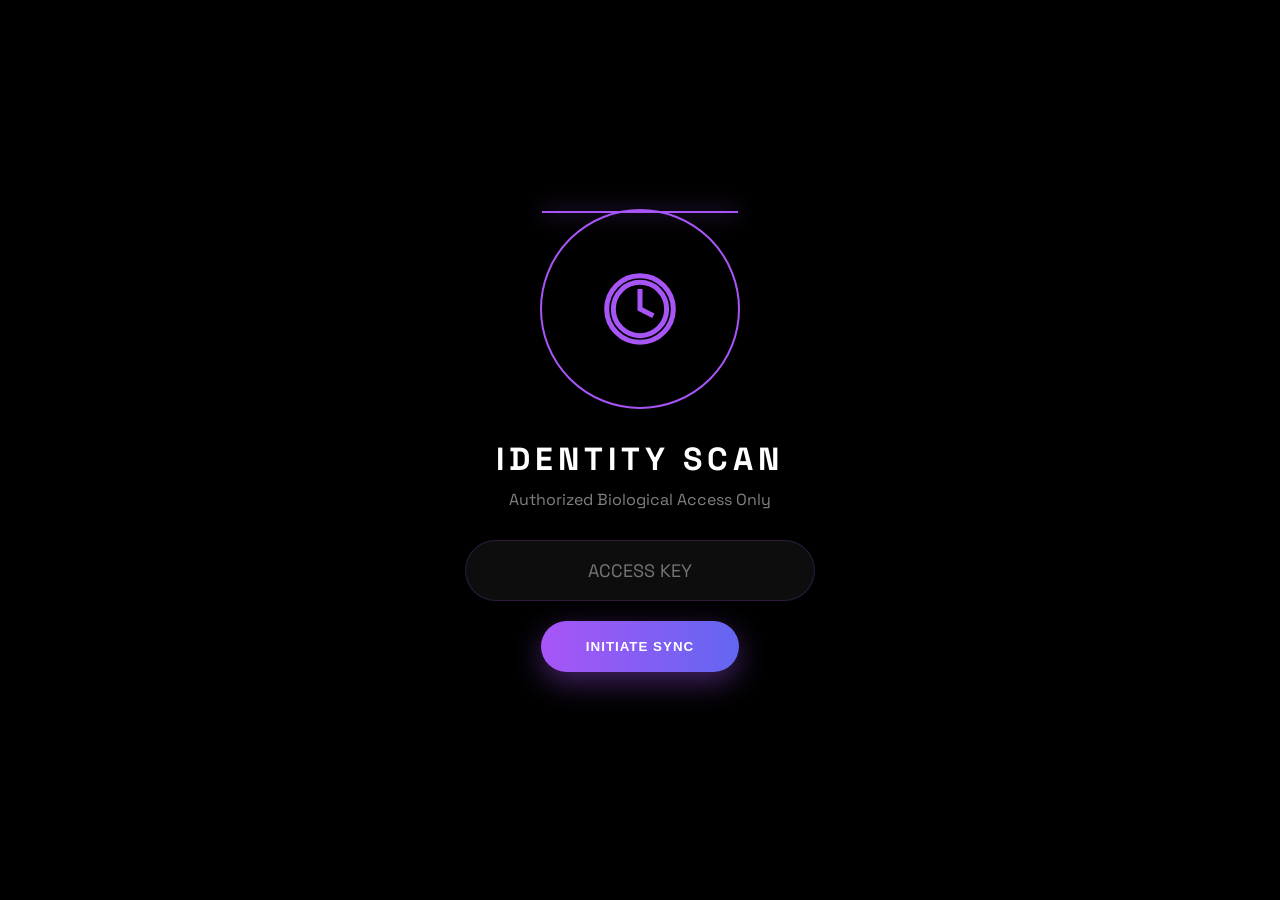
<file: admin_portal/index.html>
<!DOCTYPE html>
<html lang="en">
<head>
    <meta charset="UTF-8">
    <meta name="viewport" content="width=device-width, initial-scale=1.0">
    <title>AryaX | 2060 Neural Command Center</title>
    <link href="https://fonts.googleapis.com/css2?family=Outfit:wght@300;400;600;900&family=Space+Grotesk:wght@300;500;700&display=swap" rel="stylesheet">
    <style>
        :root {
            --bg: #010103;
            --accent: #a855f7;
            --accent-glow: rgba(168, 85, 247, 0.4);
            --card: rgba(10, 10, 15, 0.6);
            --border: rgba(168, 85, 247, 0.2);
            --text: #ffffff;
            --muted: rgba(255, 255, 255, 0.5);
        }
        * { box-sizing: border-box; margin: 0; padding: 0; }
        body {
            background: var(--bg);
            color: var(--text);
            font-family: 'Space Grotesk', sans-serif;
            overflow: hidden;
            height: 100vh;
        }

        /* 🌌 NEURAL BACKGROUND CANVAS */
        #neuralCanvas {
            position: fixed;
            inset: 0;
            z-index: -1;
            opacity: 0.3;
        }

        .command-center {
            display: grid;
            grid-template-columns: 320px 1fr;
            height: 100vh;
            backdrop-filter: blur(10px);
        }

        /* SIDEBAR (HOLOGRAPHIC) */
        .sidebar {
            background: rgba(5, 5, 10, 0.8);
            border-right: 1px solid var(--border);
            padding: 40px 25px;
            display: flex;
            flex-direction: column;
            gap: 40px;
            box-shadow: 20px 0 50px rgba(0,0,0,0.5);
        }
        .logo-wrap {
            display: flex;
            align-items: center;
            gap: 15px;
            font-size: 26px;
            font-weight: 900;
            letter-spacing: -1px;
            text-shadow: 0 0 10px var(--accent-glow);
        }
        .nav-link {
            padding: 15px 20px;
            border-radius: 16px;
            color: var(--muted);
            font-weight: 500;
            cursor: pointer;
            transition: 0.4s;
            border: 1px solid transparent;
            display: flex; align-items: center; gap: 15px;
        }
        .nav-link:hover, .nav-link.active {
            background: rgba(168, 85, 247, 0.05);
            color: #fff;
            border-color: var(--border);
            box-shadow: inset 0 0 15px rgba(168, 85, 247, 0.1);
        }

        /* MAIN TERMINAL AREA */
        .terminal-core {
            padding: 40px;
            overflow-y: auto;
            position: relative;
        }

        .header-status {
            display: flex;
            justify-content: space-between;
            align-items: center;
            margin-bottom: 50px;
        }
        .status-pill {
            background: rgba(34, 197, 94, 0.1);
            color: #22c55e;
            padding: 8px 20px;
            border-radius: 100px;
            font-size: 12px;
            font-weight: 800;
            border: 1px solid rgba(34, 197, 94, 0.2);
            display: flex; align-items: center; gap: 10px;
        }
        .status-pill.maintenance { background: rgba(239, 68, 68, 0.1); color: #ef4444; border-color: rgba(239, 68, 68, 0.2); }
        .pulse { width: 8px; height: 8px; background: currentColor; border-radius: 50%; animation: pulse 2s infinite; }

        @keyframes pulse { 0% { opacity: 1; transform: scale(1); } 100% { opacity: 0; transform: scale(3); } }

        /* ANALYTICS GRID */
        .analytics-grid {
            display: grid;
            grid-template-columns: repeat(4, 1fr);
            gap: 25px;
            margin-bottom: 50px;
        }
        .glass-card {
            background: var(--card);
            border: 1px solid var(--border);
            padding: 30px;
            border-radius: 28px;
            position: relative;
            overflow: hidden;
            transition: 0.3s;
        }
        .glass-card:hover { transform: translateY(-5px); box-shadow: 0 15px 40px rgba(0,0,0,0.4); border-color: var(--accent); }
        .card-label { font-size: 11px; text-transform: uppercase; letter-spacing: 2px; color: var(--muted); margin-bottom: 12px; display: block; }
        .card-value { font-size: 38px; font-weight: 900; color: #fff; text-shadow: 0 0 15px var(--accent-glow); }

        /* QUANTUM TERMINAL PANEL */
        .quantum-panel {
            background: rgba(0,0,0,0.8);
            border: 1px solid var(--border);
            border-radius: 32px;
            padding: 40px;
            box-shadow: 0 30px 60px rgba(0,0,0,0.6);
        }
        .table-wrap { width: 100%; border-collapse: collapse; margin-top: 20px; }
        th { text-align: left; padding: 20px; border-bottom: 1px solid var(--border); color: var(--muted); font-size: 12px; }
        td { padding: 20px; border-bottom: 1px solid rgba(255,255,255,0.02); font-size: 14px; }
        .energy-pill { background: rgba(168, 85, 247, 0.1); color: var(--accent); padding: 5px 12px; border-radius: 10px; border: 1px solid var(--border); }
        .rank-badge { font-size: 10px; font-weight: 800; text-transform: uppercase; padding: 2px 8px; border-radius: 4px; background: rgba(255,255,255,0.05); color: var(--muted); }

        /* BIOMETRIC LOCK */
        #lockScreen {
            position: fixed;
            inset: 0;
            background: #000;
            z-index: 10000;
            display: flex;
            align-items: center;
            justify-content: center;
            flex-direction: column;
        }
        .scan-circle {
            width: 200px;
            height: 200px;
            border: 2px solid var(--accent);
            border-radius: 50%;
            position: relative;
            display: flex; align-items: center; justify-content: center;
            margin-bottom: 30px;
        }
        .scan-line {
            position: absolute;
            width: 100%;
            height: 2px;
            background: var(--accent);
            box-shadow: 0 0 20px var(--accent);
            top: 0;
            animation: scan 2.5s infinite linear;
        }
        @keyframes scan { 0% { top: 0%; } 50% { top: 100%; } 100% { top: 0%; } }

        .auth-input {
            background: rgba(255,255,255,0.05);
            border: 1px solid var(--border);
            padding: 18px 30px;
            border-radius: 100px;
            color: #fff;
            font-size: 18px;
            text-align: center;
            outline: none;
            width: 350px;
            margin-bottom: 20px;
            font-family: inherit;
        }
        .auth-btn {
            background: linear-gradient(90deg, #a855f7, #6366f1);
            color: #fff;
            border: none;
            padding: 18px 45px;
            border-radius: 100px;
            font-weight: 800;
            cursor: pointer;
            text-transform: uppercase;
            letter-spacing: 1px;
            box-shadow: 0 10px 30px var(--accent-glow);
        }
    </style>
</head>
<body>

    <canvas id="neuralCanvas"></canvas>

    <!-- BIOMETRIC LOCK SCREEN -->
    <div id="lockScreen">
        <div class="scan-circle">
            <div class="scan-line"></div>
            <svg width="80" height="80" viewBox="0 0 24 24" fill="none" stroke="var(--accent)" stroke-width="1.5"><path d="M12 2a10 10 0 1 0 10 10A10 10 0 0 0 12 2zm0 18a8 8 0 1 1 8-8 8 8 0 0 1-8 8z"/><path d="M12 6v6l4 2"/></svg>
        </div>
        <h1 style="font-size: 32px; letter-spacing: 5px; margin-bottom: 10px;">IDENTITY SCAN</h1>
        <p style="color: var(--muted); margin-bottom: 30px;">Authorized Biological Access Only</p>
        <input type="password" id="masterKey" class="auth-input" placeholder="ACCESS KEY">
        <button class="auth-btn" onclick="authorize()">INITIATE SYNC</button>
        <p id="errorMsg" style="color: #ff4444; font-size: 12px; margin-top: 20px;"></p>
    </div>

    <div class="command-center">
        <aside class="sidebar">
            <div class="logo-wrap">
                <svg width="34" height="34" viewBox="0 0 100 100" fill="none">
                    <rect width="100" height="100" rx="12" fill="var(--accent)"/>
                    <path d="M50 20L20 80H40L50 55L60 80H80L50 20Z" fill="white"/>
                </svg>
                <span>ARYAX ASI</span>
            </div>
            <nav style="display:flex; flex-direction:column; gap:12px;">
                <div class="nav-link active">🛰️ GLOBAL HUB</div>
                <div class="nav-link">👥 NEURAL LINKS</div>
                <div class="nav-link" onclick="toggleMaintenance()">🛡️ MAINTENANCE: <span id="mStatus">OFF</span></div>
                <div class="nav-link">📡 BROADCAST PULSE</div>
                <div class="nav-link">🌌 GALACTIC CONFIG</div>
            </nav>
            <div style="margin-top:auto;">
                <div style="font-size:10px; color:var(--muted); margin-bottom:10px;">CORE VERSION: 3000.X</div>
                <button onclick="localStorage.removeItem('aryax_admin_key'); location.reload();" style="background:none; border:none; color:rgba(255,100,100,0.5); font-size:12px; cursor:pointer;">TERMINATE ACCESS</button>
            </div>
        </aside>

        <main class="terminal-core">
            <header class="header-status">
                <div>
                    <h1 style="font-size: 32px; font-weight:900;">NEURAL COMMAND</h1>
                    <p style="color:var(--muted); font-size:14px;">God-Mode Access Enabled | Master Command</p>
                </div>
                <div id="coreStatusPill" class="status-pill"><div class="pulse"></div>INTELLIGENCE: 100%</div>
            </header>

            <div class="analytics-grid">
                <div class="glass-card"><span class="card-label">TOTAL MINDS</span><div class="card-value" id="totalUsers">0</div></div>
                <div class="glass-card"><span class="card-label">ENERGY QUOTA</span><div class="card-value" id="totalCredits">0</div></div>
                <div class="glass-card"><span class="card-label">SYNC RATIO</span><div class="card-value">99.9%</div></div>
                <div class="glass-card"><span class="card-label">EPOCH DATE</span><div class="card-value" style="font-size:24px;" id="currentDate">--/--</div></div>
            </div>

            <div class="quantum-panel">
                <h3 style="font-size: 22px; margin-bottom: 30px;">CONNECTED NEURAL LINKS</h3>
                <table class="table-wrap">
                    <thead><tr><th>IDENTITY</th><th>RANK / EVOLUTION</th><th>ENERGY LEVEL</th><th>SYNC DATE</th><th>ACTIONS</th></tr></thead>
                    <tbody id="userTable"></tbody>
                </table>
            </div>
        </main>
    </div>

    <script>
        const canvas = document.getElementById('neuralCanvas');
        const ctx = canvas.getContext('2d');
        let particles = [];

        function initParticles() {
            canvas.width = window.innerWidth;
            canvas.height = window.innerHeight;
            for(let i=0; i<80; i++) {
                particles.push({
                    x: Math.random() * canvas.width,
                    y: Math.random() * canvas.height,
                    vx: (Math.random() - 0.5) * 0.5,
                    vy: (Math.random() - 0.5) * 0.5
                });
            }
        }
        function draw() {
            ctx.clearRect(0,0,canvas.width,canvas.height);
            ctx.strokeStyle = 'rgba(168, 85, 247, 0.2)';
            ctx.beginPath();
            particles.forEach(p => {
                p.x += p.vx; p.y += p.vy;
                if(p.x<0 || p.x>canvas.width) p.vx *= -1;
                if(p.y<0 || p.y>canvas.height) p.vy *= -1;
                ctx.moveTo(p.x, p.y);
                particles.forEach(p2 => {
                    let d = Math.hypot(p.x-p2.x, p.y-p2.y);
                    if(d<150) ctx.lineTo(p2.x, p2.y);
                });
            });
            ctx.stroke();
            requestAnimationFrame(draw);
        }
        initParticles(); draw();

        let secretKey = localStorage.getItem('aryax_admin_key');
        if (secretKey) { document.getElementById('lockScreen').style.display = 'none'; loadStats(); }

        const synth = window.speechSynthesis;
        function speak(text) {
            const utt = new SpeechSynthesisUtterance(text);
            utt.rate = 1.1; utt.pitch = 0.8;
            synth.speak(utt);
        }

        async function authorize() {
            const key = document.getElementById('masterKey').value;
            const r = await fetch('/api/admin/stats', { headers: { 'X-Admin-Key': key } });
            if (r.ok) {
                speak("Identity Verified. Welcome back, Master.");
                localStorage.setItem('aryax_admin_key', key);
                secretKey = key;
                document.getElementById('lockScreen').style.display = 'none';
                loadStats();
            } else {
                speak("Access Denied. Biological Signature Mismatch.");
                document.getElementById('errorMsg').textContent = "UNAUTHORIZED ACCESS ATTEMPT DETECTED.";
            }
        }

        async function loadStats() {
            const r = await fetch('/api/admin/stats', { headers: { 'X-Admin-Key': secretKey } });
            const d = await r.json();
            document.getElementById('totalUsers').textContent = d.total_users;
            document.getElementById('totalCredits').textContent = d.total_credits.toLocaleString();
            document.getElementById('currentDate').textContent = new Date().toLocaleDateString();

            const tbody = document.getElementById('userTable');
            tbody.innerHTML = d.user_list.map(u => {
                // Rank logic (can be expanded)
                let rank = "Neural Novice";
                if(u.credits > 20000) rank = "Cyber Architect";
                if(u.credits > 50000) rank = "ASI Overlord";
                
                return `
                <tr>
                    <td style="font-weight:700;">${u.username.toUpperCase()}</td>
                    <td><span class="rank-badge">${rank}</span></td>
                    <td><span class="energy-pill" onclick="updateCredits('${u.username}')" style="cursor:pointer;">${u.credits.toLocaleString()} NRG</span></td>
                    <td style="color:var(--muted)">${u.joined}</td>
                    <td><button style="color:#ff4444;background:none;border:none;cursor:pointer;font-weight:900;" onclick="banUser('${u.username}')">DISCONNECT</button></td>
                </tr>
                `;
            }).join('');
        }

        async function toggleMaintenance() {
            const r = await fetch('/api/admin/toggle-maintenance', {
                method: 'POST',
                headers: { 'X-Admin-Key': secretKey }
            });
            const d = await r.json();
            const status = d.maintenance ? "ON" : "OFF";
            document.getElementById('mStatus').textContent = status;
            const pill = document.getElementById('coreStatusPill');
            if(d.maintenance) {
                pill.classList.add('maintenance');
                pill.innerHTML = `<div class="pulse"></div>MAINTENANCE MODE ACTIVE`;
                speak("Maintenance mode enabled. All user neural links suspended.");
            } else {
                pill.classList.remove('maintenance');
                pill.innerHTML = `<div class="pulse"></div>SYSTEM INTELLIGENCE: 100%`;
                speak("Maintenance complete. Neural links restored.");
            }
        }

        async function updateCredits(username) {
            const amt = prompt(`INPUT NEW ENERGY FOR ${username}:`);
            if (amt === null) return;
            await fetch('/api/admin/update-credits', {
                method: 'POST',
                headers: { 'Content-Type': 'application/json', 'X-Admin-Key': secretKey },
                body: JSON.stringify({ username, credits: amt })
            });
            speak(`Energy synchronized for user ${username}.`);
            loadStats();
        }

        async function banUser(username) {
            if(!confirm(`PURGE NEURAL LINK FOR ${username}?`)) return;
            await fetch('/api/admin/ban-user', {
                method: 'POST',
                headers: { 'Content-Type': 'application/json', 'X-Admin-Key': secretKey },
                body: JSON.stringify({ username })
            });
            speak(`User ${username} has been purged from the system.`);
            loadStats();
        }
    </script>
</body>
</html>
</file>
